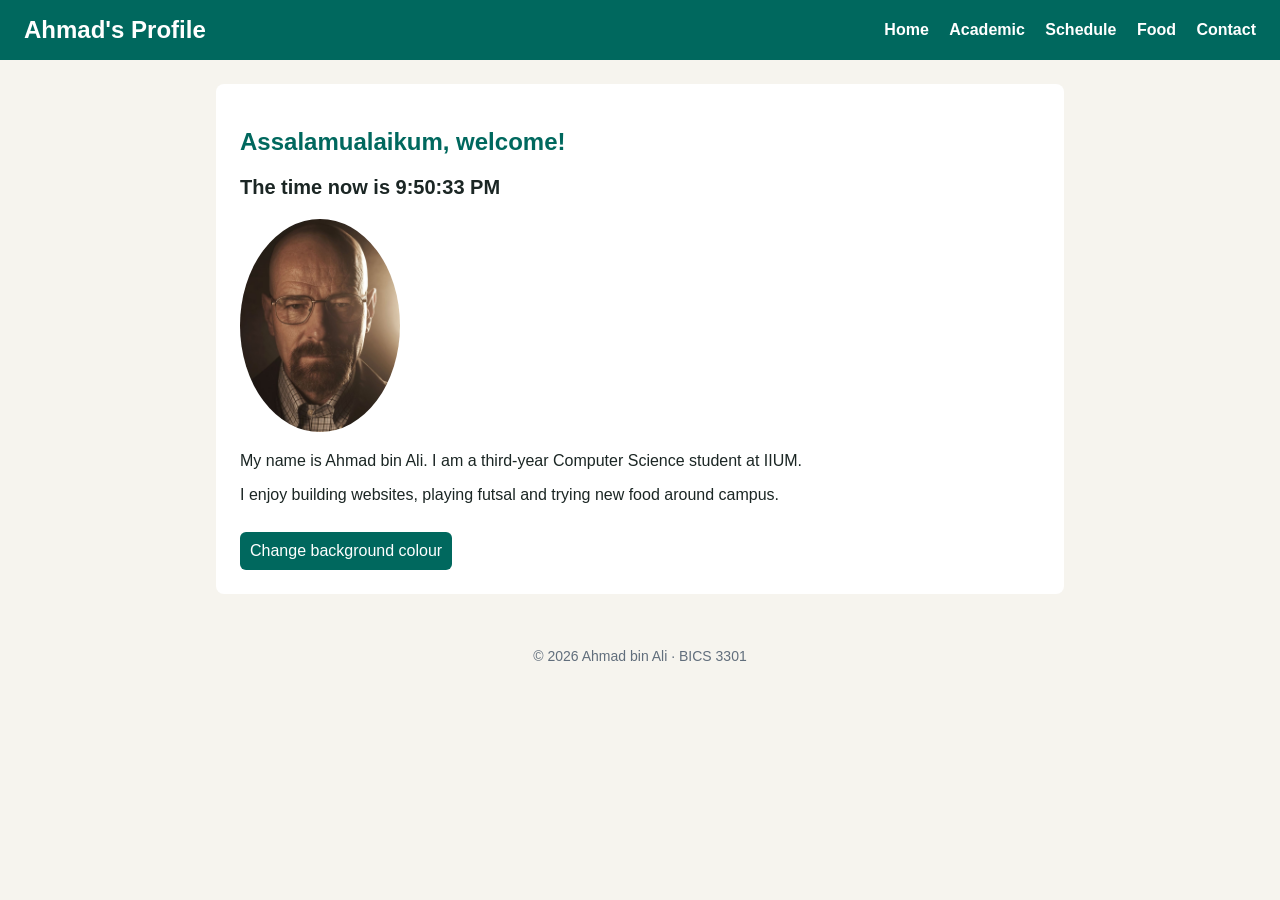
<file: index.html>
<!DOCTYPE html>
<html lang="en">
<head>
  <link rel="stylesheet" href="style.css">
  <meta charset="UTF-8">
  <meta name="viewport" content="width=device-width, initial-scale=1.0">
  <title>My Profile | Home</title>
  <link rel="stylesheet" href="style.css">
  <script src="script.js" defer></script>
</head>
<body>
  <header>
    <h1>Ahmad's Profile</h1>
    <nav>
      <a href="index.html">Home</a>
      <a href="academic.html">Academic</a>
      <a href="schedule.html">Schedule</a>
      <a href="food.html">Food</a>
      <a href="contact.html">Contact</a>
    </nav>
  </header>
 
  <main>
    <h2>Assalamualaikum, welcome!</h2>
    <p class="clock">The time now is <span id="clock">--:--:--</span></p>
 
    <img src="de-fictieve-walter-white-gespeeld-door-bryan-cranston.jpg" alt="Photo of Ahmad" class="profile">
 
    <p>My name is Ahmad bin Ali. I am a third-year Computer Science student at 
IIUM.</p>
    <p>I enjoy building websites, playing futsal and trying new food around 
campus.</p>
 
    <button id="color-btn">Change background colour</button>
  </main>
 
  <footer>
    <p>&copy; 2026 Ahmad bin Ali · BICS 3301</p>
  </footer>
</body>
</html>
</file>
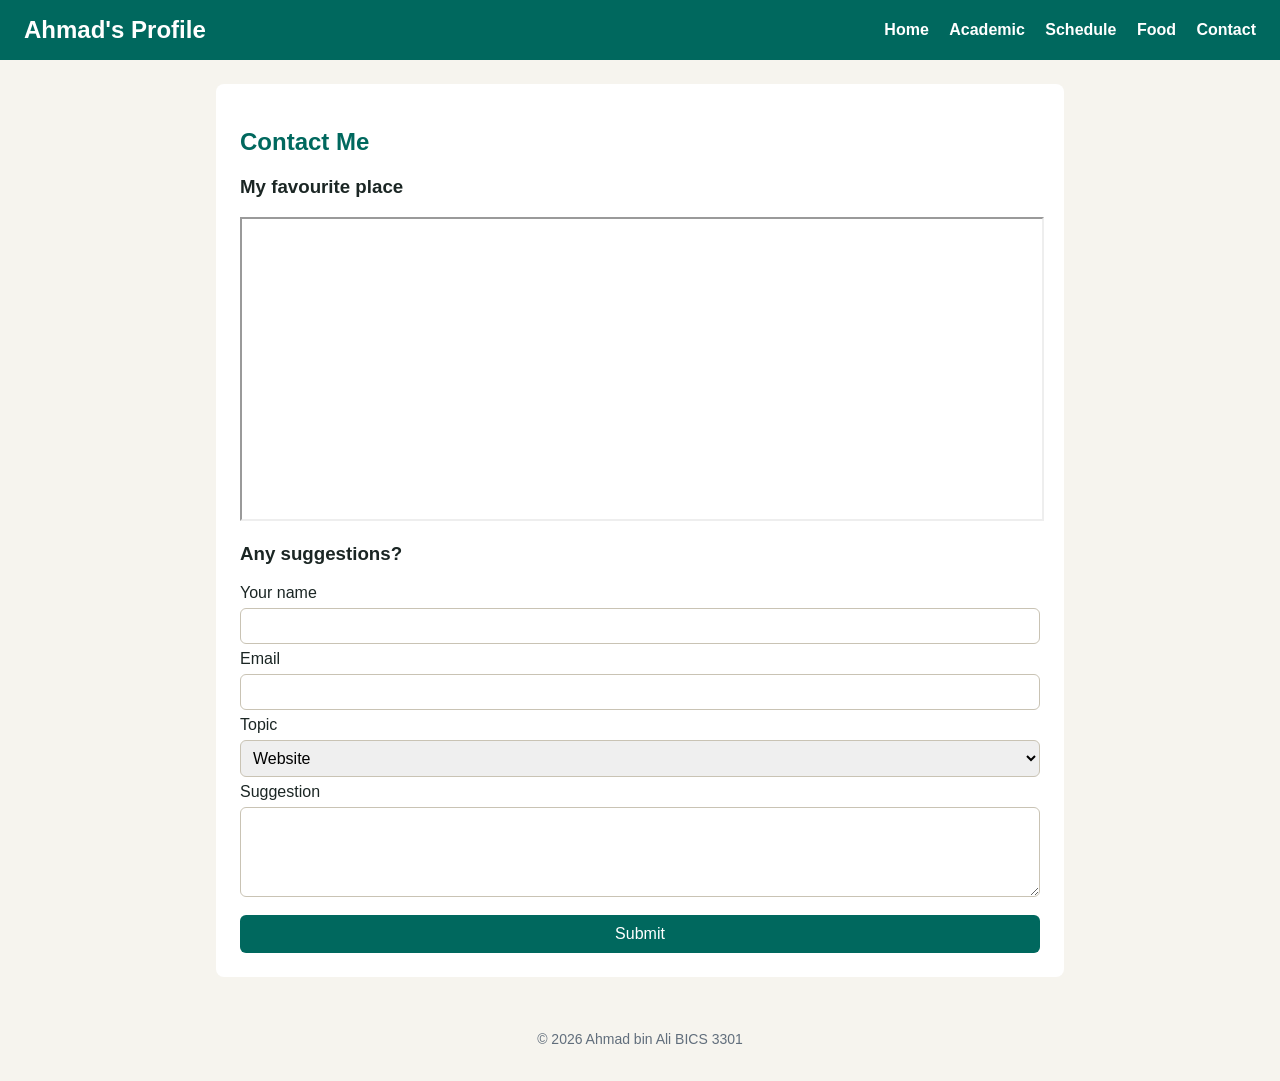
<file: contact.html>
<!DOCTYPE html>
<html lang="en">
<head>
  <meta charset="UTF-8">
  <meta name="viewport" content="width=device-width, initial-scale=1.0">
  <title>My Profile | Contact</title>
  <link rel="stylesheet" href="style.css">
  <script src="script.js" defer></script>
</head>
<body>
  <header>
    <h1>Ahmad's Profile</h1>
    <nav>
      <a href="index.html">Home</a>
      <a href="academic.html">Academic</a>
      <a href="schedule.html">Schedule</a>
      <a href="food.html">Food</a>
      <a href="contact.html">Contact</a>
    </nav>
  </header>

  <main>
    <h2>Contact Me</h2>

    <h3>My favourite place</h3>
    <iframe
      src="https://www.google.com/maps?q=Gombak,Selangor&output=embed"
      width="100%" height="300" loading="lazy"
      title="Map of my favourite place">
    </iframe>

    <h3>Any suggestions?</h3>
    <form id="suggestion-form">
      <label for="name">Your name</label>
      <input type="text" id="name" name="name" required>

      <label for="email">Email</label>
      <input type="email" id="email" name="email" required>

      <label for="topic">Topic</label>
      <select id="topic" name="topic">
        <option>Website</option>
        <option>Food</option>
        <option>Other</option>
      </select>

      <label for="message">Suggestion</label>
      <textarea id="message" name="message" rows="4" required></textarea>

      <button type="submit">Submit</button>
    </form>

    <p id="notice" class="notice hidden">Thank you! Your suggestion has been submitted.</p>
  </main>

  <footer>
    <p>&copy; 2026 Ahmad bin Ali BICS 3301</p>
  </footer>
</body>
</html>
</file>
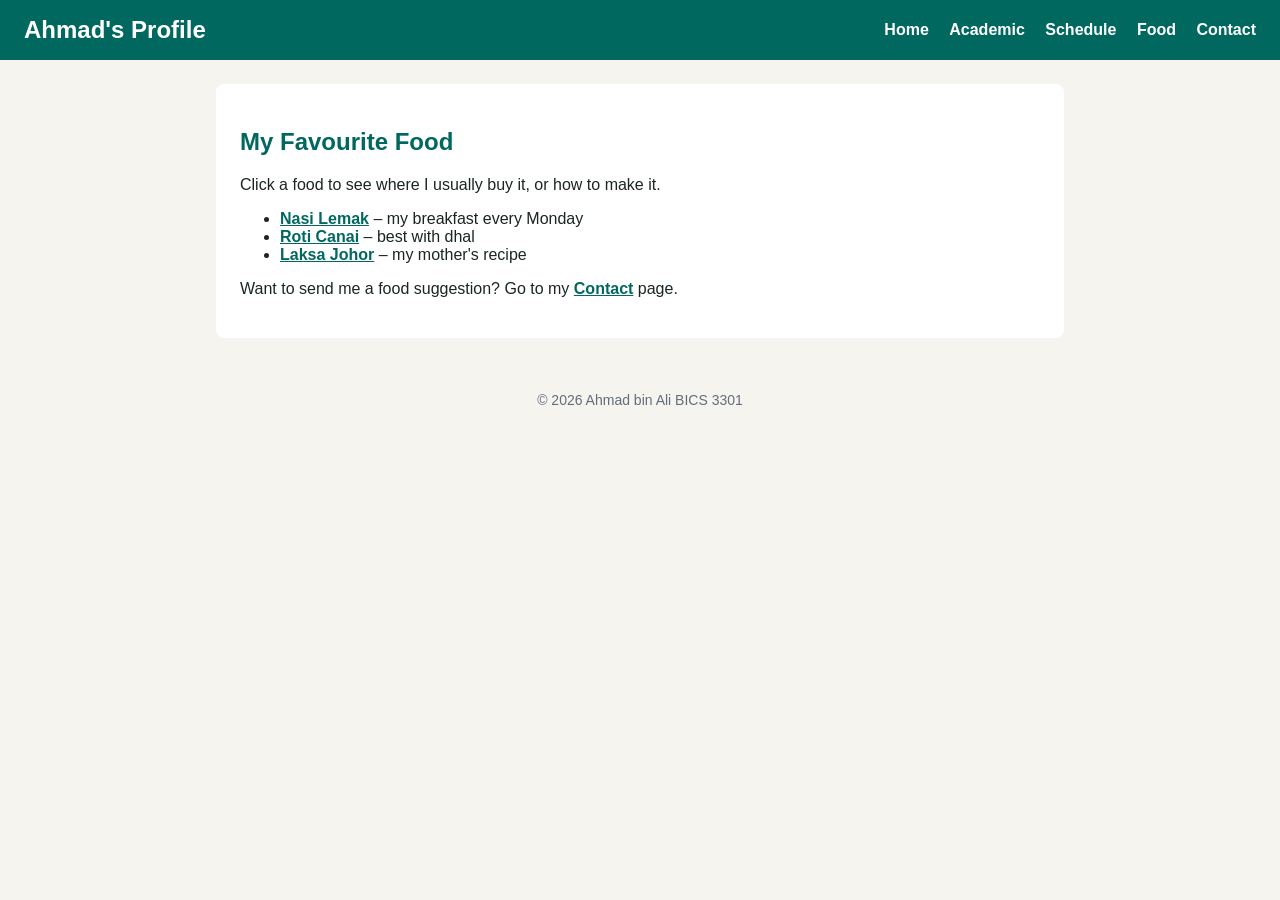
<file: food.html>
<!DOCTYPE html>
<html lang="en">
<head>
  <meta charset="UTF-8">
  <meta name="viewport" content="width=device-width, initial-scale=1.0">
  <title>My Profile | Food</title>
  <link rel="stylesheet" href="style.css">
  <script src="script.js" defer></script>
</head>
<body>
  <header>
    <h1>Ahmad's Profile</h1>
    <nav>
      <a href="index.html">Home</a>
      <a href="academic.html">Academic</a>
      <a href="schedule.html">Schedule</a>
      <a href="food.html">Food</a>
      <a href="contact.html">Contact</a>
    </nav>
  </header>

  <main>
    <h2>My Favourite Food</h2>
    <p>Click a food to see where I usually buy it, or how to make it.</p>
  
    <ul>
      <li>
        <a href="https://www.google.com/search?q=nasi+lemak+recipe" target="_blank">Nasi Lemak</a>
        – my breakfast every Monday
      </li>
      <li>
        <a href="https://www.google.com/search?q=roti+canai" target="_blank">Roti Canai</a>
        – best with dhal
      </li>
      <li>
        <a href="https://www.google.com/search?q=laksa+johor" target="_blank">Laksa Johor</a>
        – my mother's recipe
      </li>
    </ul>
  
    <p>Want to send me a food suggestion? Go to my <a href="contact.html">Contact</a> page.</p>
  </main>

  <footer>
    <p>&copy; 2026 Ahmad bin Ali BICS 3301</p>
  </footer>
</body>
</html>
</file>
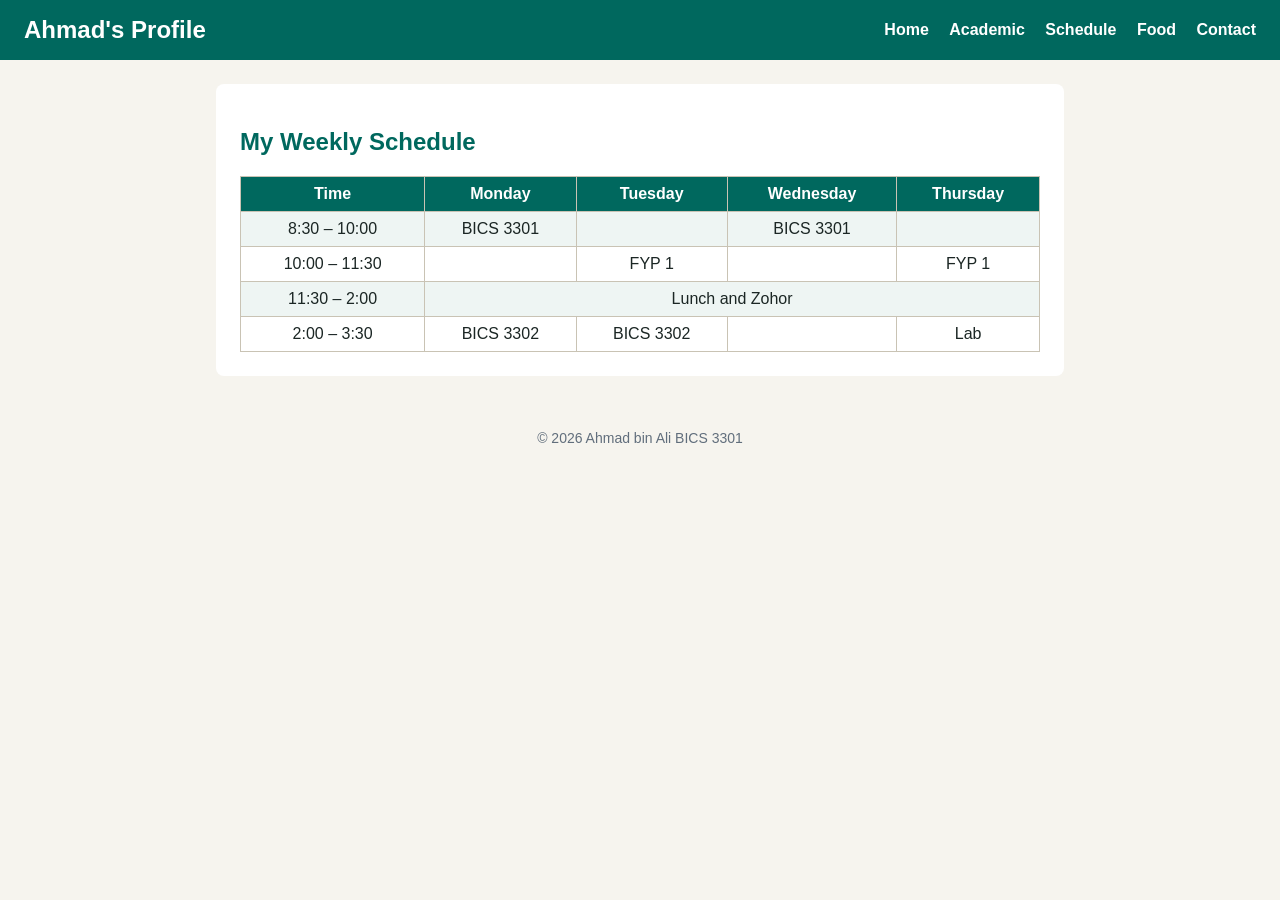
<file: schedule.html>
<!DOCTYPE html>
<html lang="en">
<head>
  <meta charset="UTF-8">
  <meta name="viewport" content="width=device-width, initial-scale=1.0">
  <title>My Profile | Schedule</title>
  <link rel="stylesheet" href="style.css">
  <script src="script.js" defer></script>
</head>
<body>
  <header>
    <h1>Ahmad's Profile</h1>
    <nav>
      <a href="index.html">Home</a>
      <a href="academic.html">Academic</a>
      <a href="schedule.html">Schedule</a>
      <a href="food.html">Food</a>
      <a href="contact.html">Contact</a>
    </nav>
  </header>

  <main>
    <h2>My Weekly Schedule</h2>

    <table>
      <tr>
        <th>Time</th>
        <th>Monday</th>
        <th>Tuesday</th>
        <th>Wednesday</th>
        <th>Thursday</th>
      </tr>
      <tr>
        <td>8:30 – 10:00</td>
        <td>BICS 3301</td>
        <td></td>
        <td>BICS 3301</td>
        <td></td>
      </tr>
      <tr>
        <td>10:00 – 11:30</td>
        <td></td>
        <td>FYP 1</td>
        <td></td>
        <td>FYP 1</td>
      </tr>
      <tr>
        <td>11:30 – 2:00</td>
        <td colspan="4">Lunch and Zohor</td>
      </tr>
      <tr>
        <td>2:00 – 3:30</td>
        <td>BICS 3302</td>
        <td>BICS 3302</td>
        <td></td>
        <td>Lab</td>
      </tr>
    </table>
  </main>

  <footer>
    <p>&copy; 2026 Ahmad bin Ali BICS 3301</p>
  </footer>
</body>
</html>
</file>
<file: style.css>
/* ---------- Whole page ---------- */
body {
  margin: 0;
  font-family: Arial, Helvetica, sans-serif;
  background-color: #f6f4ee;
  color: #1b2624;
}

/* ---------- Header and navigation ---------- */
header {
  background-color: #00685e;
  color: white;
  padding: 16px 24px;
  display: flex;
  justify-content: space-between;
  align-items: center;
  flex-wrap: wrap;
}
 
header h1 {
  margin: 0;
  font-size: 24px;
}
 
nav a {
  color: white;
  text-decoration: none;
  margin-left: 16px;
  font-weight: bold;
}
 
nav a:hover {
  color: #e8a33d;
  text-decoration: underline;
}

/* ---------- Footer ---------- */
footer {
  text-align: center;
  padding: 16px;
  color: #616e7c;
  font-size: 14px;
}

/* ---------- Main content ---------- */
main {
  max-width: 800px;
  margin: 24px auto;
  padding: 24px;
  background-color: white;
  border-radius: 8px;
}
 
h2 {
  color: #00685e;
}
 
.profile {
  width: 160px;
  border-radius: 50%;
}
 
.clock {
  font-size: 20px;
  font-weight: bold;
}

/* ---------- Academic page ---------- */
.schools li {
  margin-bottom: 12px;
}
 
.logo {
  width: 40px;
  vertical-align: middle;
  margin-right: 8px;
}

/* ---------- Schedule table ---------- */
table {
  width: 100%;
  border-collapse: collapse;
}
 
th, td {
  border: 1px solid #c9c3b4;
  padding: 8px;
  text-align: center;
}
 
th {
  background-color: #00685e;
  color: white;
}
 
tr:nth-child(even) {
  background-color: #eef5f3;
}

/* ---------- Links in content ---------- */
main a {
  color: #00685e;
  font-weight: bold;
}

/* ---------- Contact form ---------- */
form {
  display: flex;
  flex-direction: column;
  gap: 6px;
}
 
input, select, textarea {
  padding: 8px;
  border: 1px solid #c9c3b4;
  border-radius: 6px;
  font-size: 16px;
}
 
button {
  margin-top: 12px;
  padding: 10px;
  background-color: #00685e;
  color: white;
  border: none;
  border-radius: 6px;
  font-size: 16px;
  cursor: pointer;
}
 
button:hover {
  background-color: #12302d;
}
 
.notice {
  background-color: #e3f7e8;
  color: #1b7a3a;
  padding: 12px;
  border-radius: 6px;
}
 
.hidden {
  display: none;
}
</file>
